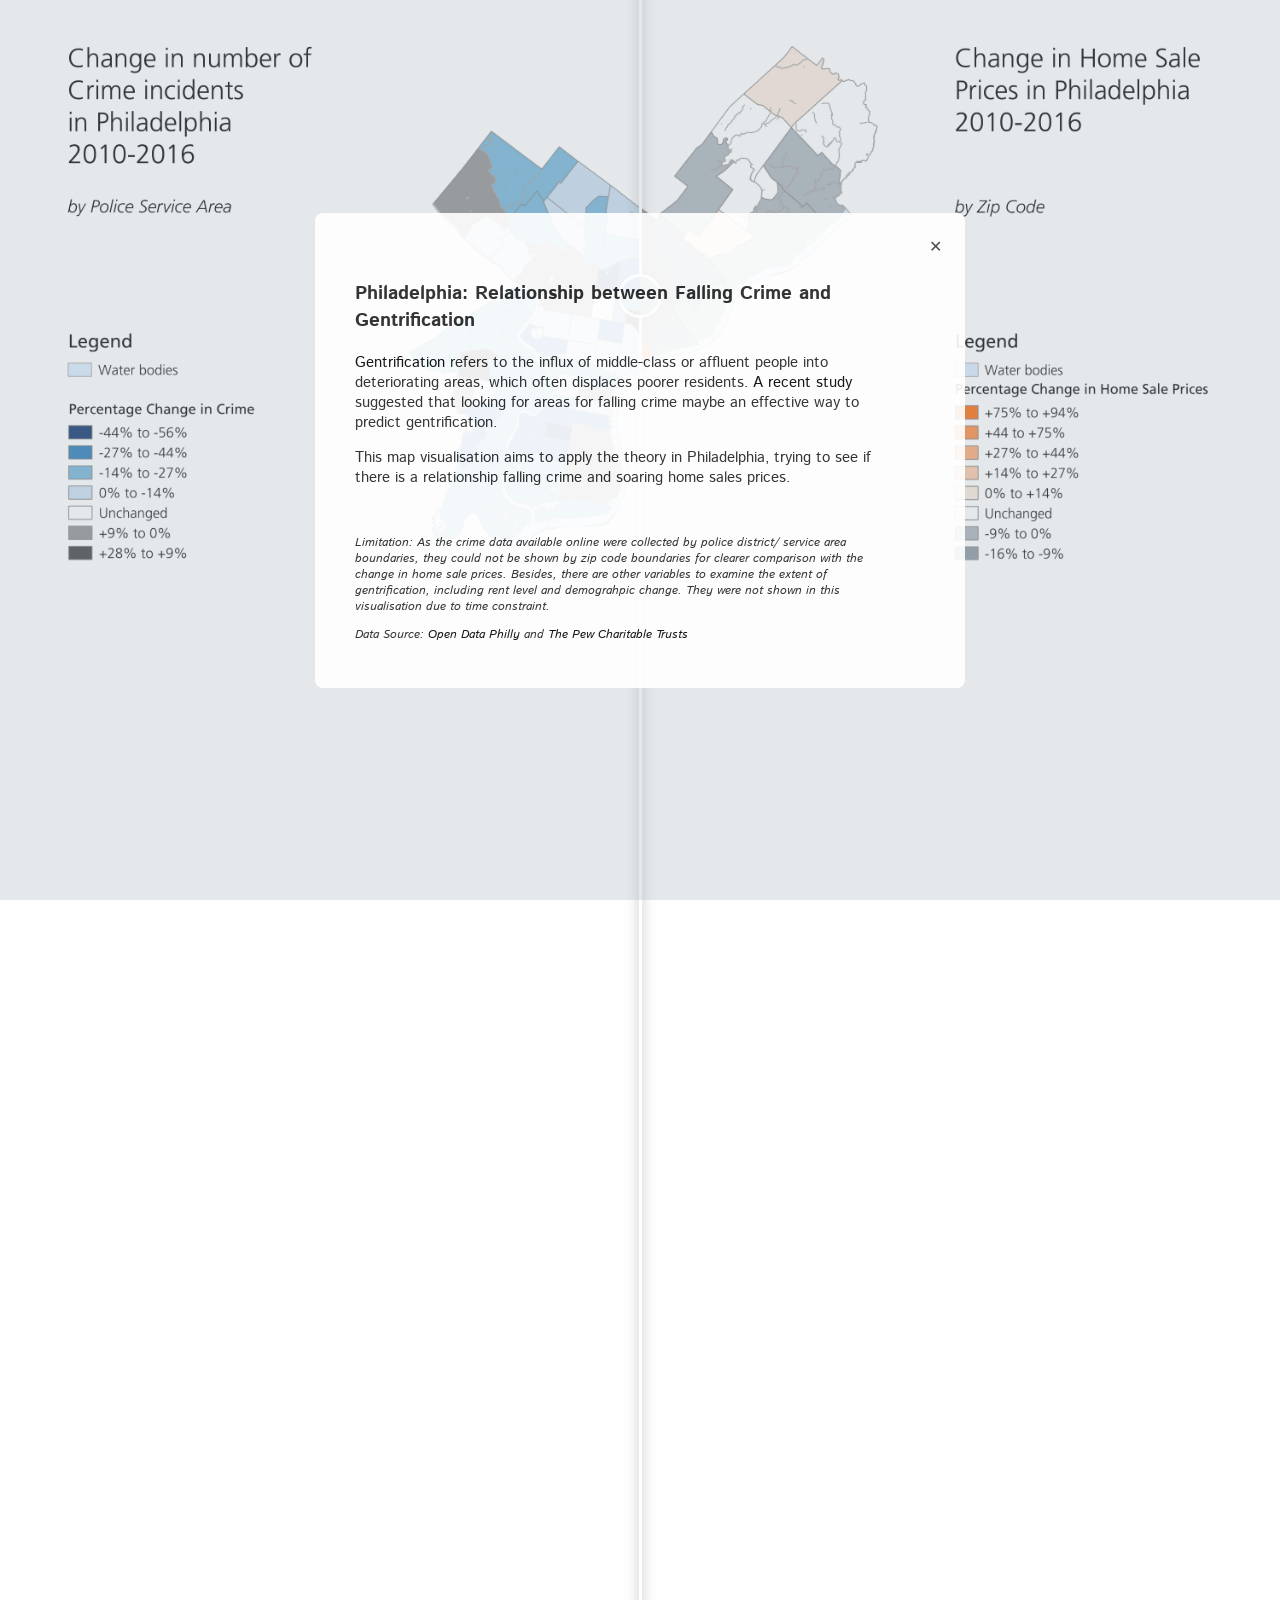
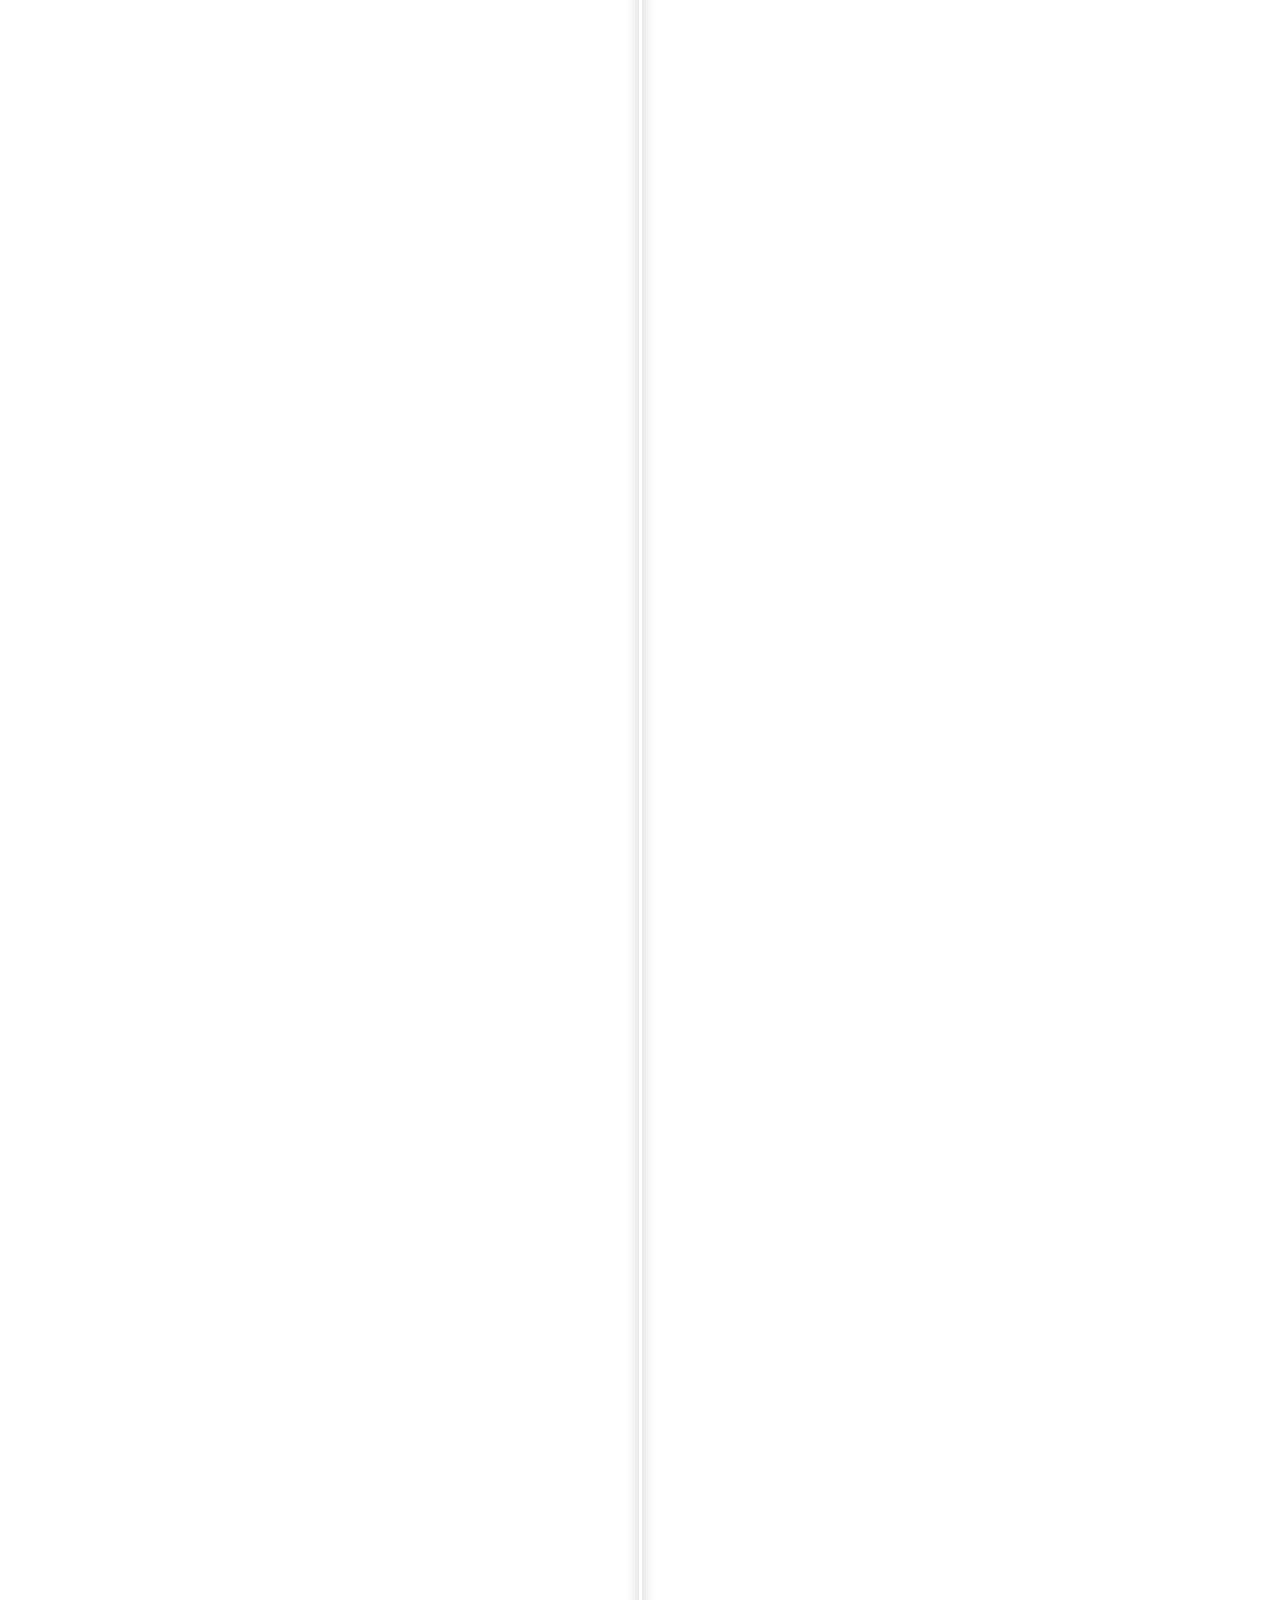
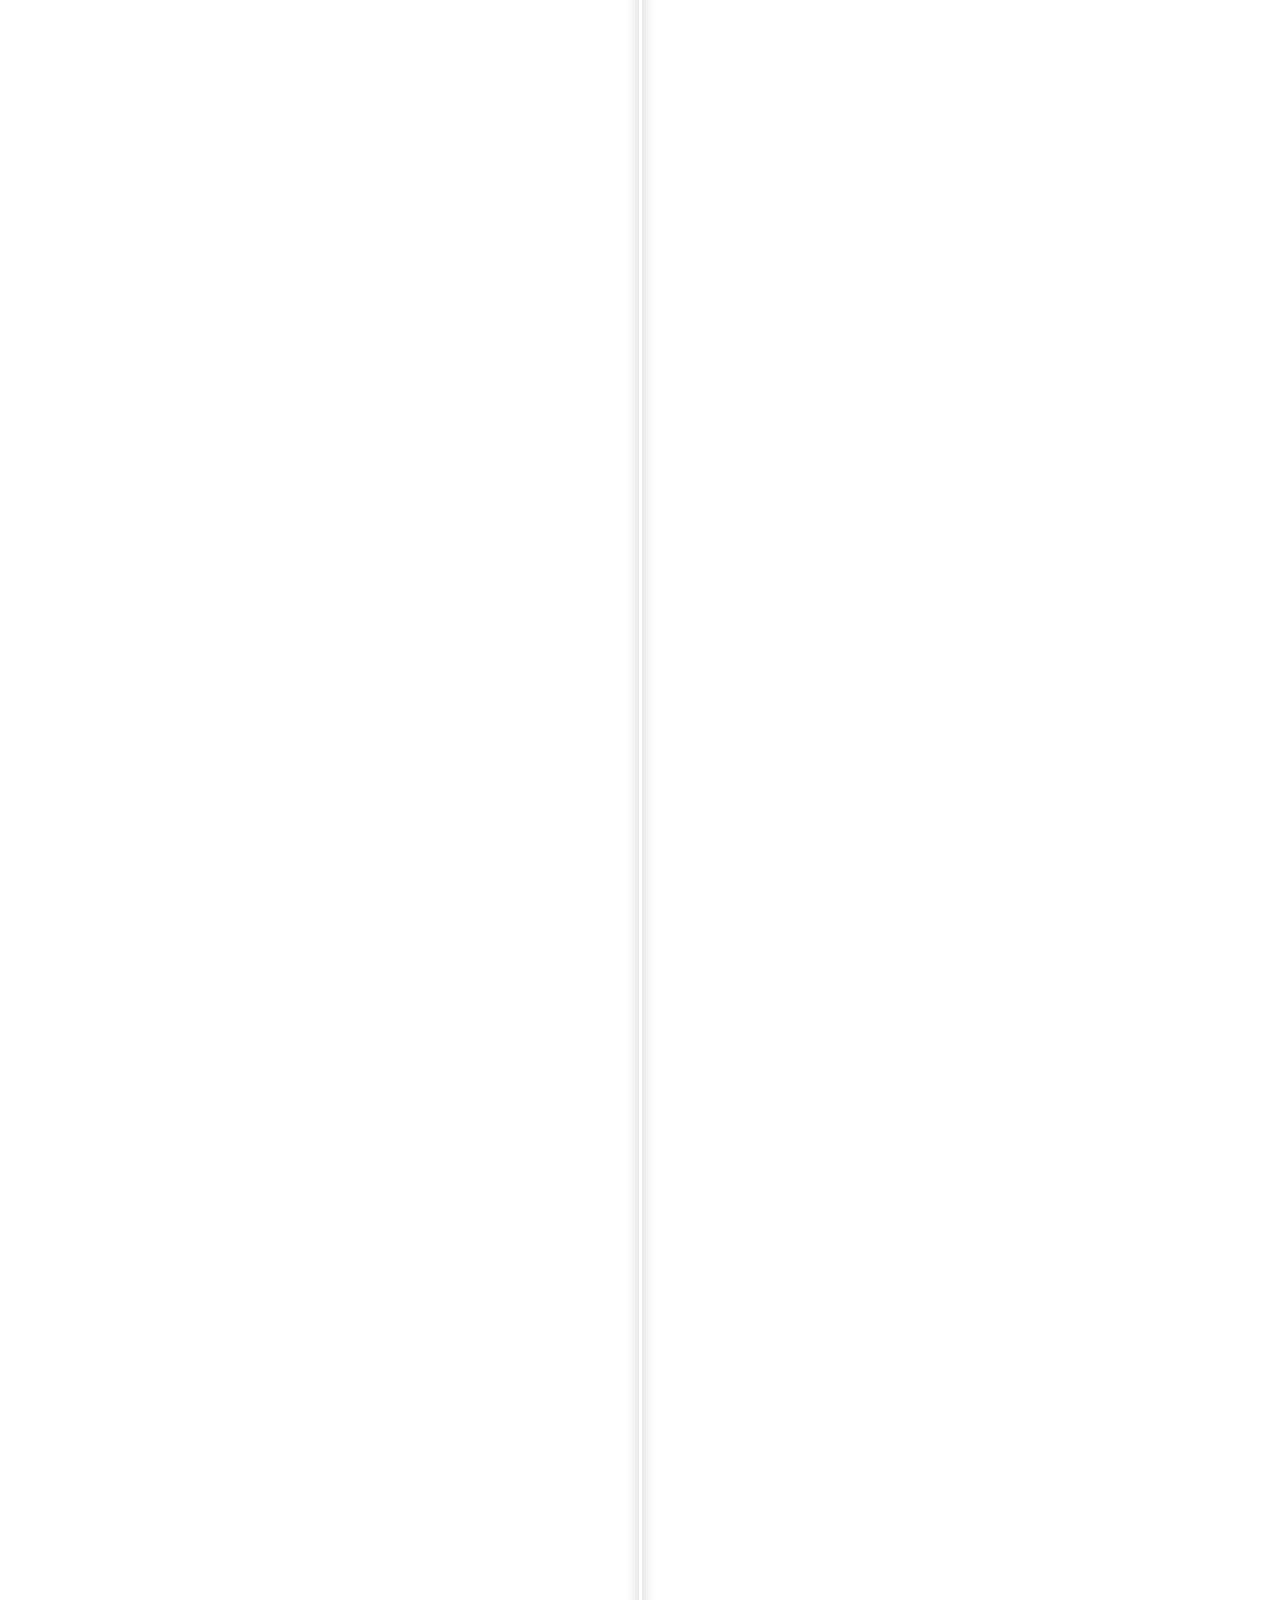
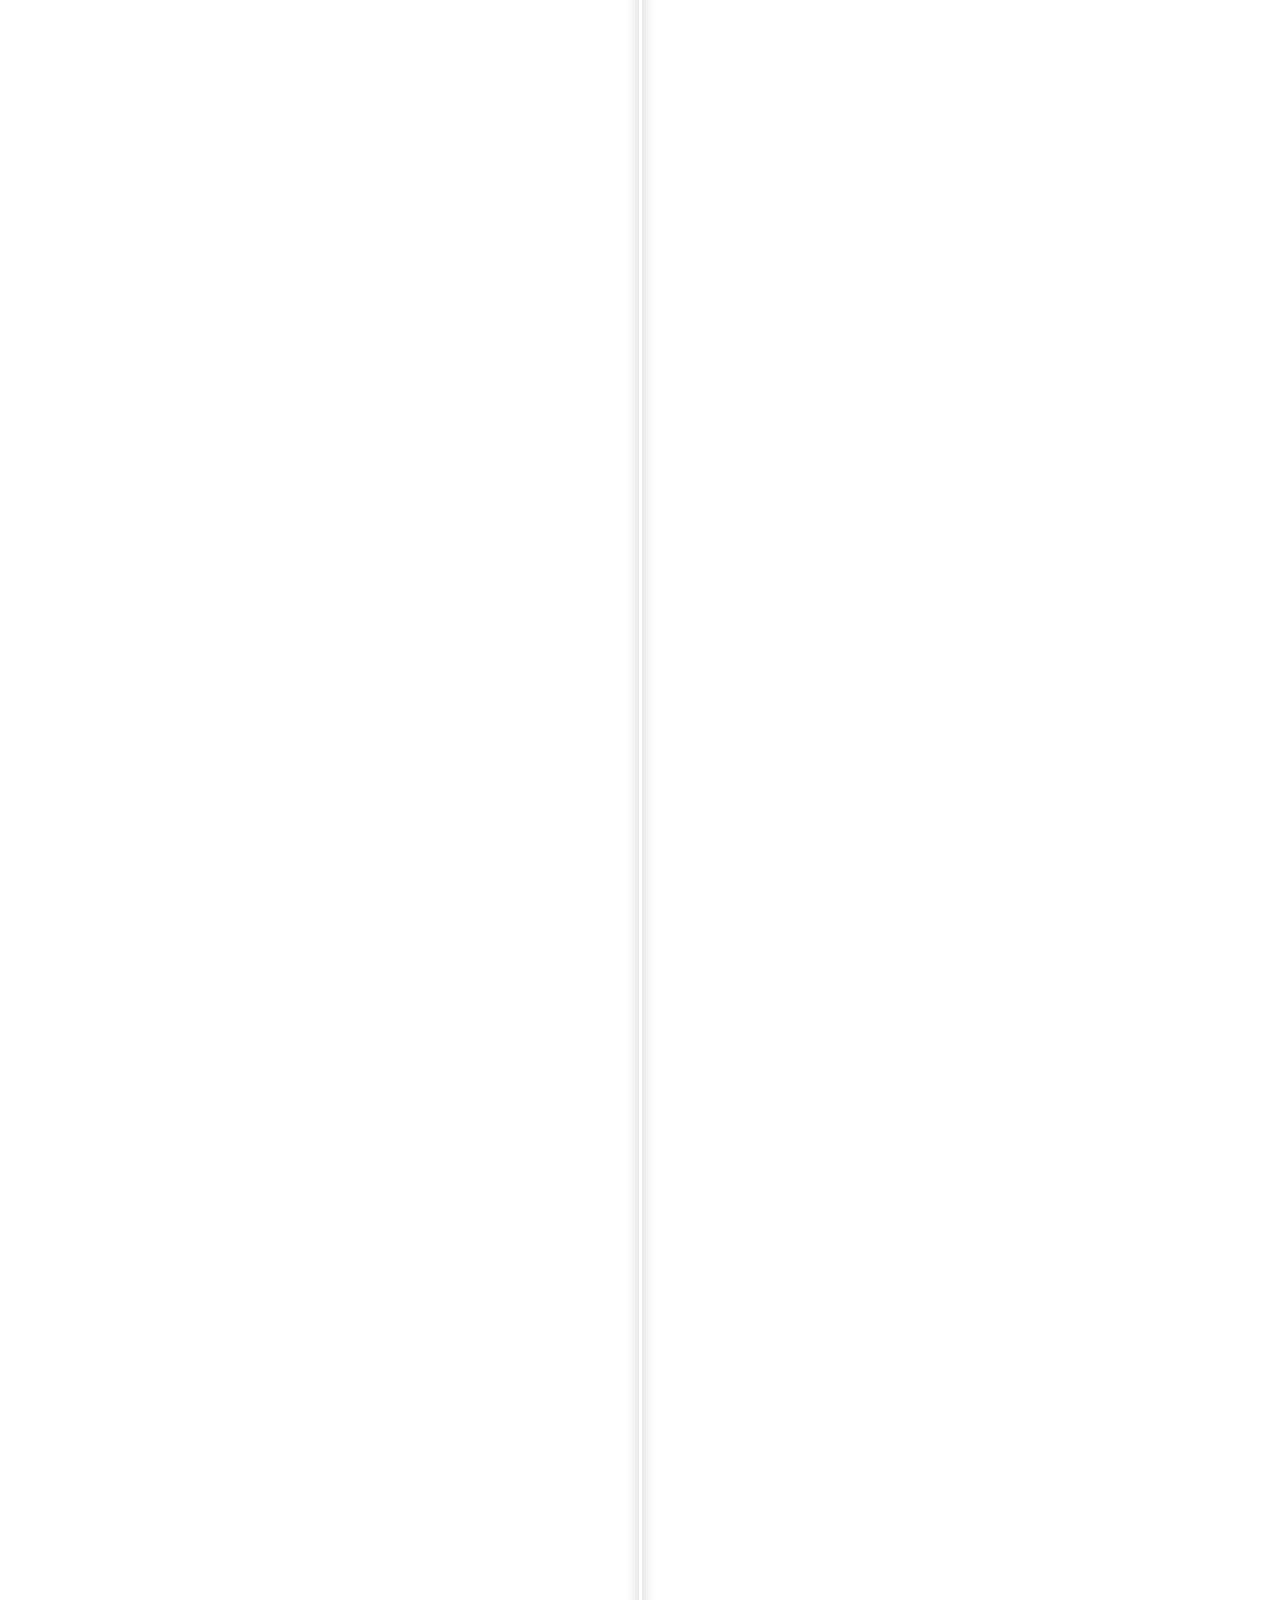
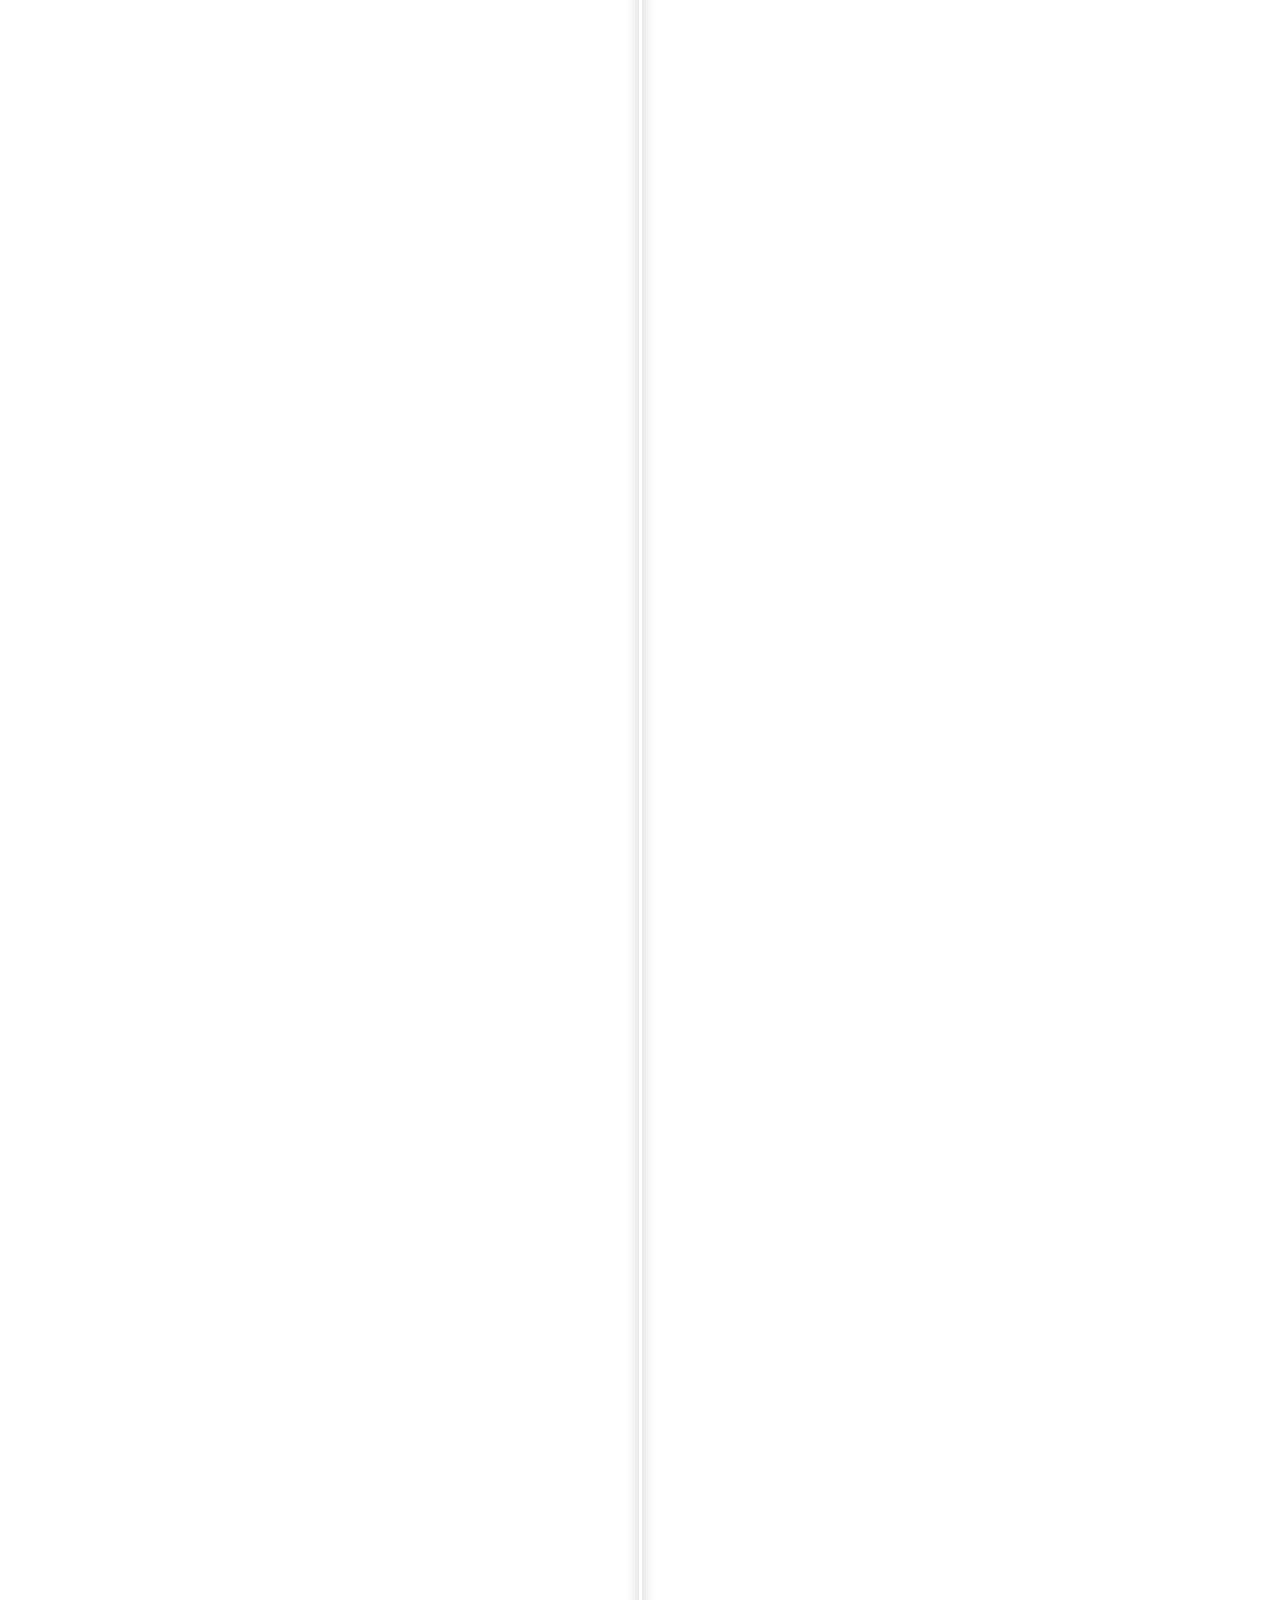
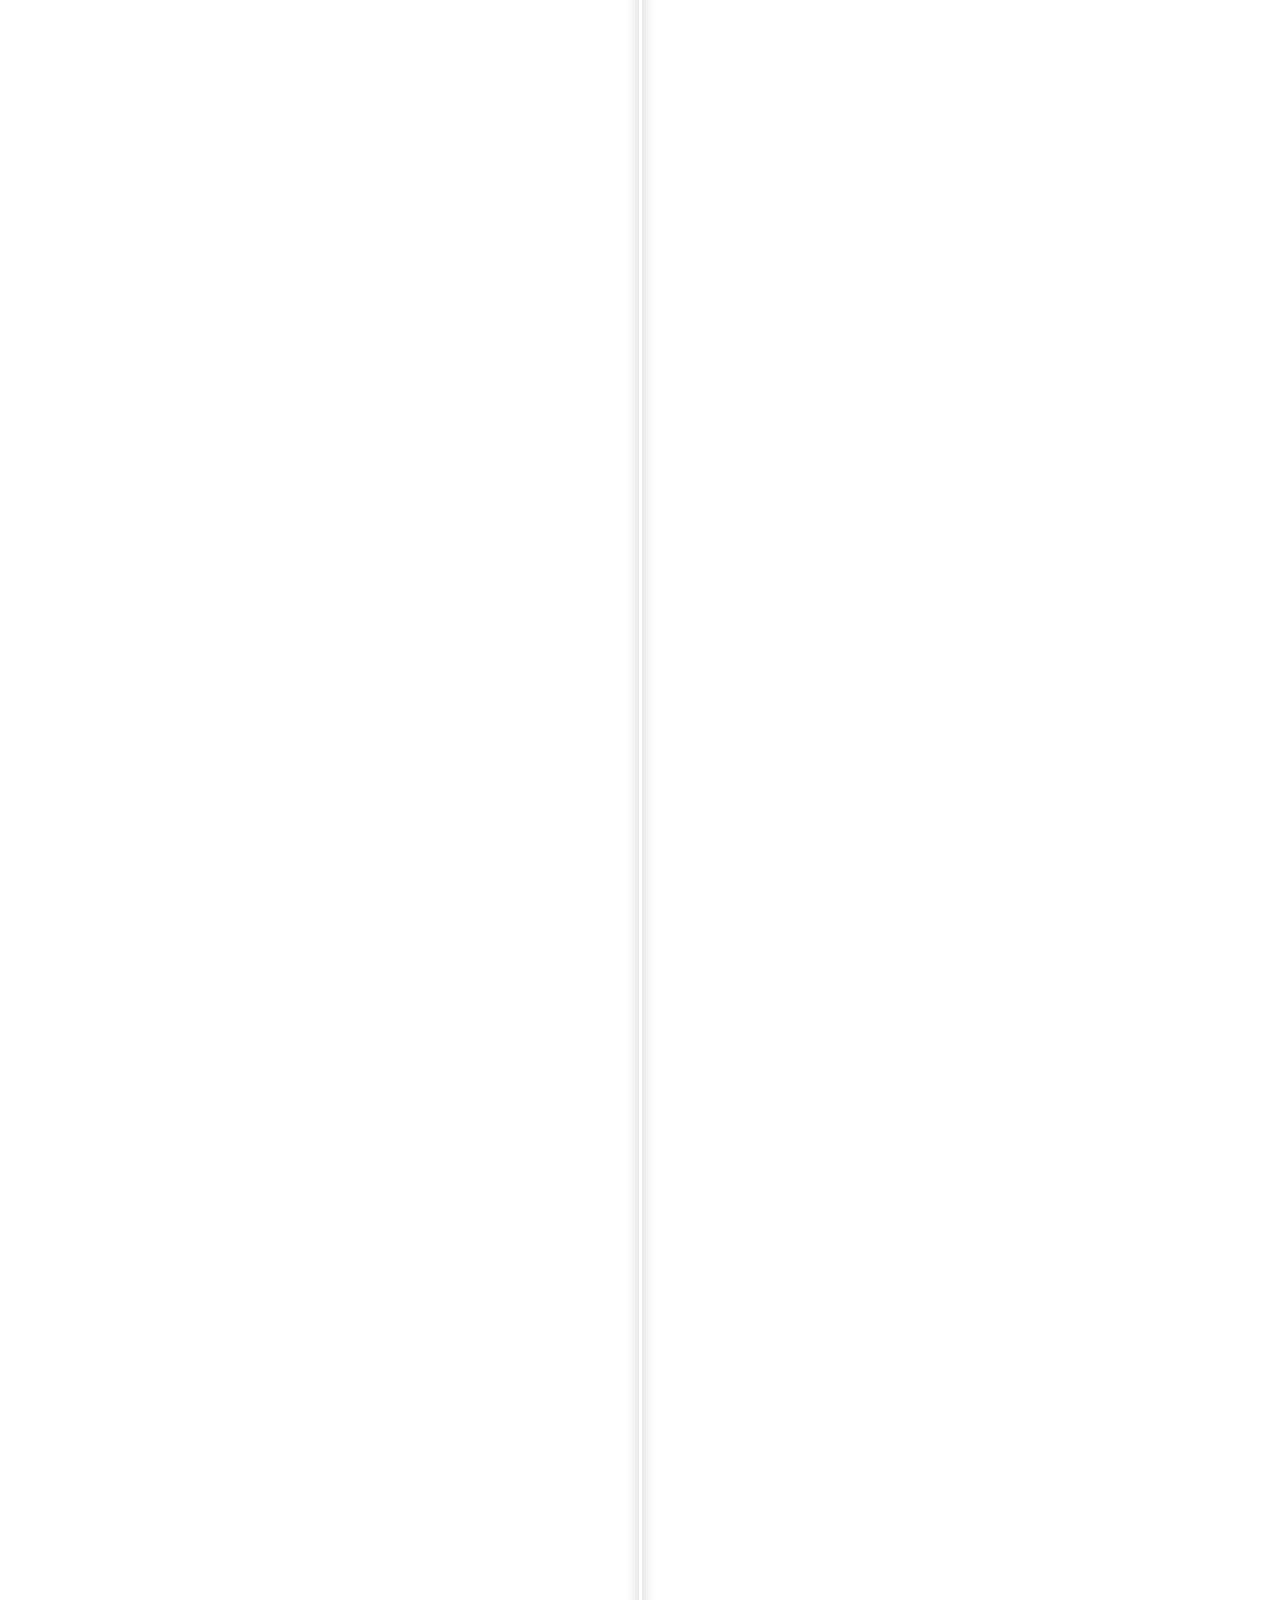
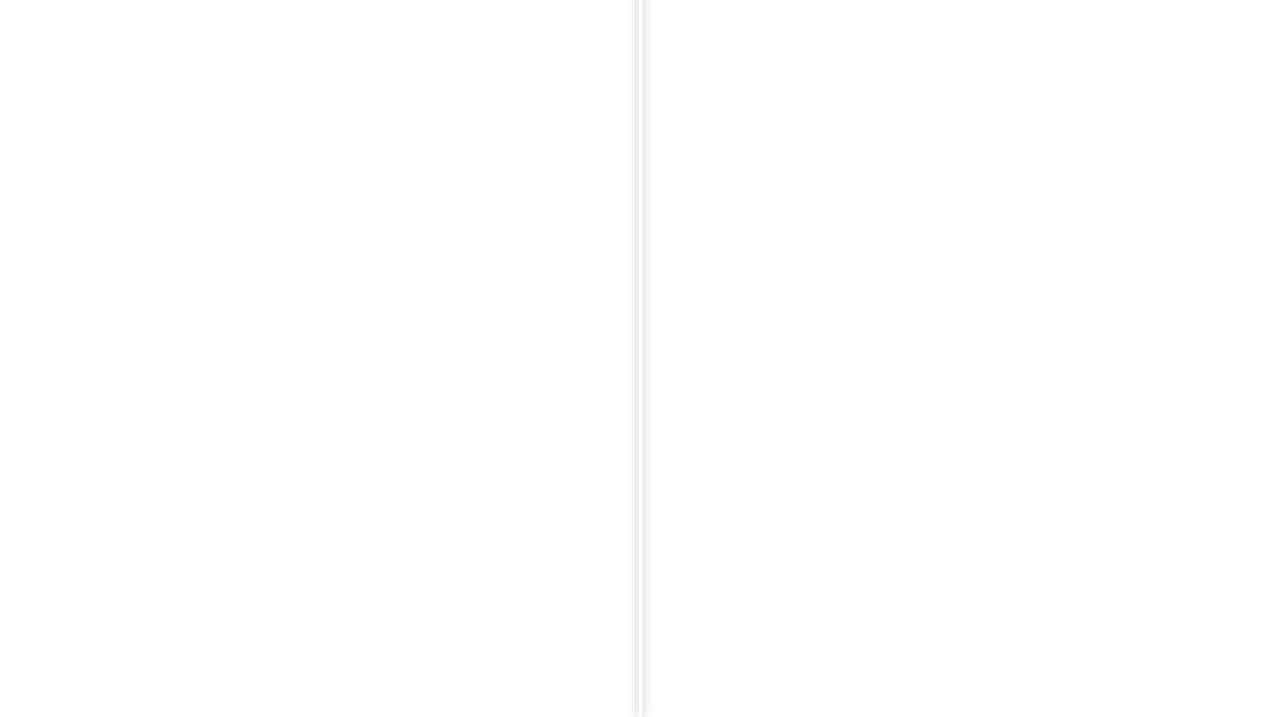
<file: index.html>
<!DOCTYPE html>
<!-- paulirish.com/2008/conditional-stylesheets-vs-css-hacks-answer-neither/ -->
<!--[if lt IE 7 ]> <html class="ie6" lang="en"> <![endif]-->
<!--[if IE 7 ]>    <html class="ie7" lang="en"> <![endif]-->
<!--[if IE 8 ]>    <html class="lt-ie9" lang="en"> <![endif]-->
<!--[if IE 9 ]>    <html class="lt-ie10" lang="en"> <![endif]-->
<!--[if (gte IE 9)|!(IE)]><!--> <html lang="en"> <!--<![endif]-->
<head>
  <meta charset="utf-8" />
  <meta name="viewport" content="width=device-width, initial-scale=1.0" />
  <title>PHL Crime and Gentrification</title>
  <link href="https://fonts.googleapis.com/css?family=Istok+Web:400,400i" rel="stylesheet">
  <link href="twentytwenty-master/css/foundation.css" rel="stylesheet" type="text/css" />
  <link href="twentytwenty-master/css/twentytwenty.css" rel="stylesheet" type="text/css" />
</head>
 
<body>
    <div class="row">
      <div class="large-8 columns">
        <div class="twentytwenty-container">
          <img src="twentytwenty-master/img/test-crime.png" />
		  <img src="twentytwenty-master/img/test-home-price.png" />
        </div>
      </div>
    </div>
    
    <div class="lightbox">
  		<div class="iframeContainer">
    		<div class="toolbarLB">
      		<span class="closeLB" onclick="lightBoxClose()">✕</span>
    	</div>
		<h3>Philadelphia: Relationship between Falling Crime and Gentrification</h3>
    	<div id="textbox">
			<p><a href="https://en.wikipedia.org/wiki/Gentrification">Gentrification</a> refers to the influx of middle-class or affluent people into deteriorating areas, which often displaces poorer residents. <a href="https://www.nytimes.com/2017/01/05/upshot/how-to-predict-gentrification-look-for-falling-crime.html">A recent study</a> suggested that looking for areas for falling crime maybe an effective way to predict gentrification. 
			
			<p>This map visualisation aims to apply the theory in Philadelphia, trying to see if there is a relationship falling crime and soaring home sales prices.</p>
			<br>
			<small><p><b>Limitation:</b> As the crime data available online were collected by police district/ service area boundaries, they could not be shown by zip code boundaries for clearer comparison with the change in home sale prices. Besides, there are other variables to examine the extent of gentrification, including rent level and demograhpic change. They were not shown in this visualisation due to time constraint.</p>
			
			<p><b>Data Source:</b> <a href="https://www.opendataphilly.org/dataset/crime-incidents">Open Data Philly</a> and <a href="http://www.pewtrusts.org/~/media/assets/2017/04/pri_philadelphia_2017_state_of_the_city.pdf">The Pew Charitable Trusts</a></p></small>
			
    	</div>
    	<div>
    		<iframe width="650" height="350" style="border:none;overflow:hidden" scrolling="no" frameborder="0" allowTransparency="true">
    		</iframe>
  		</div>
	</div>
    
    <script src="https://ajax.googleapis.com/ajax/libs/jquery/1.10.1/jquery.min.js"></script>
    <script src="twentytwenty-master/js/jquery.event.move.js"></script>
    <script src="twentytwenty-master/js/jquery.twentytwenty.js"></script>
    <script>
    lightBoxClose = function() {
  	document.querySelector(".lightbox").classList.add("closed");
	}
		
	$(window).load(function(){
      $(".twentytwenty-container[data-orientation!='vertical']").twentytwenty({default_offset_pct: 0.5});
      $(".twentytwenty-container[data-orientation='vertical']").twentytwenty({default_offset_pct: 0.5, orientation: 'vertical'});
    });
    </script>
</body>
</html>
</file>
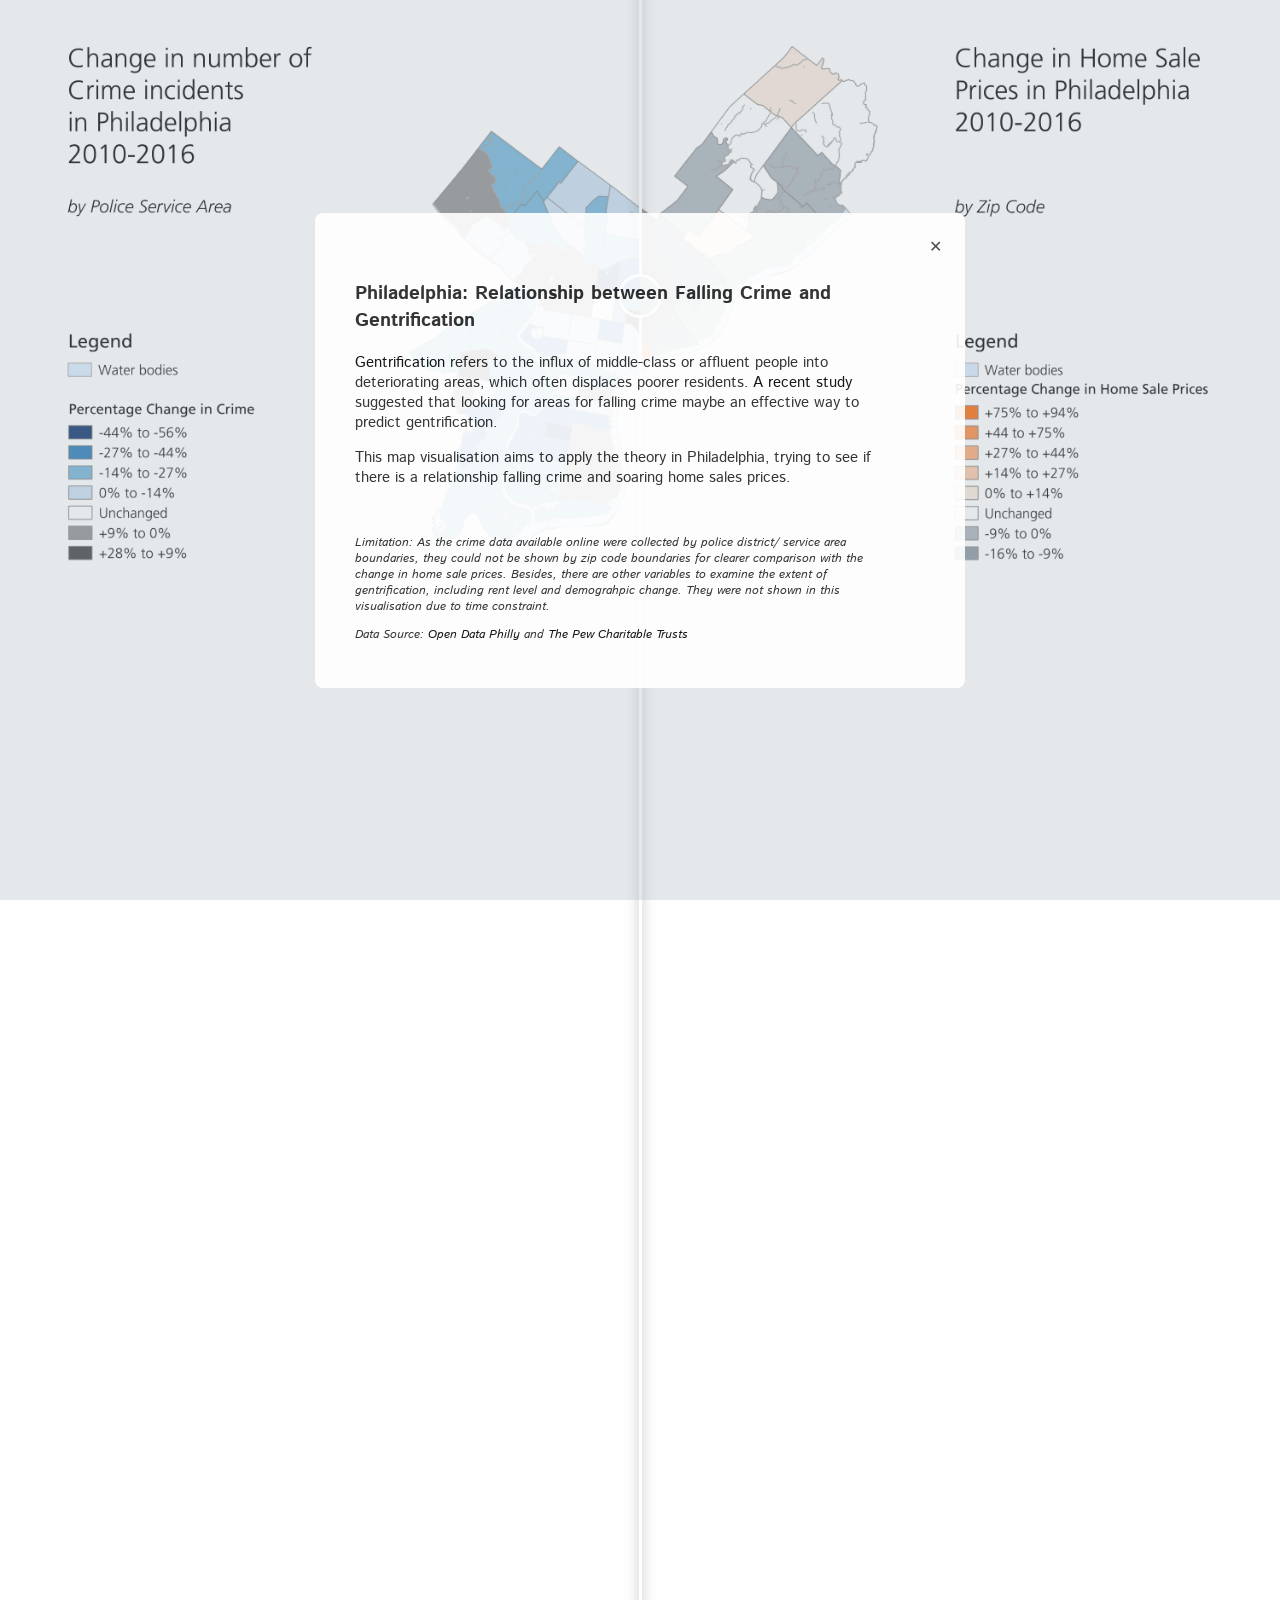
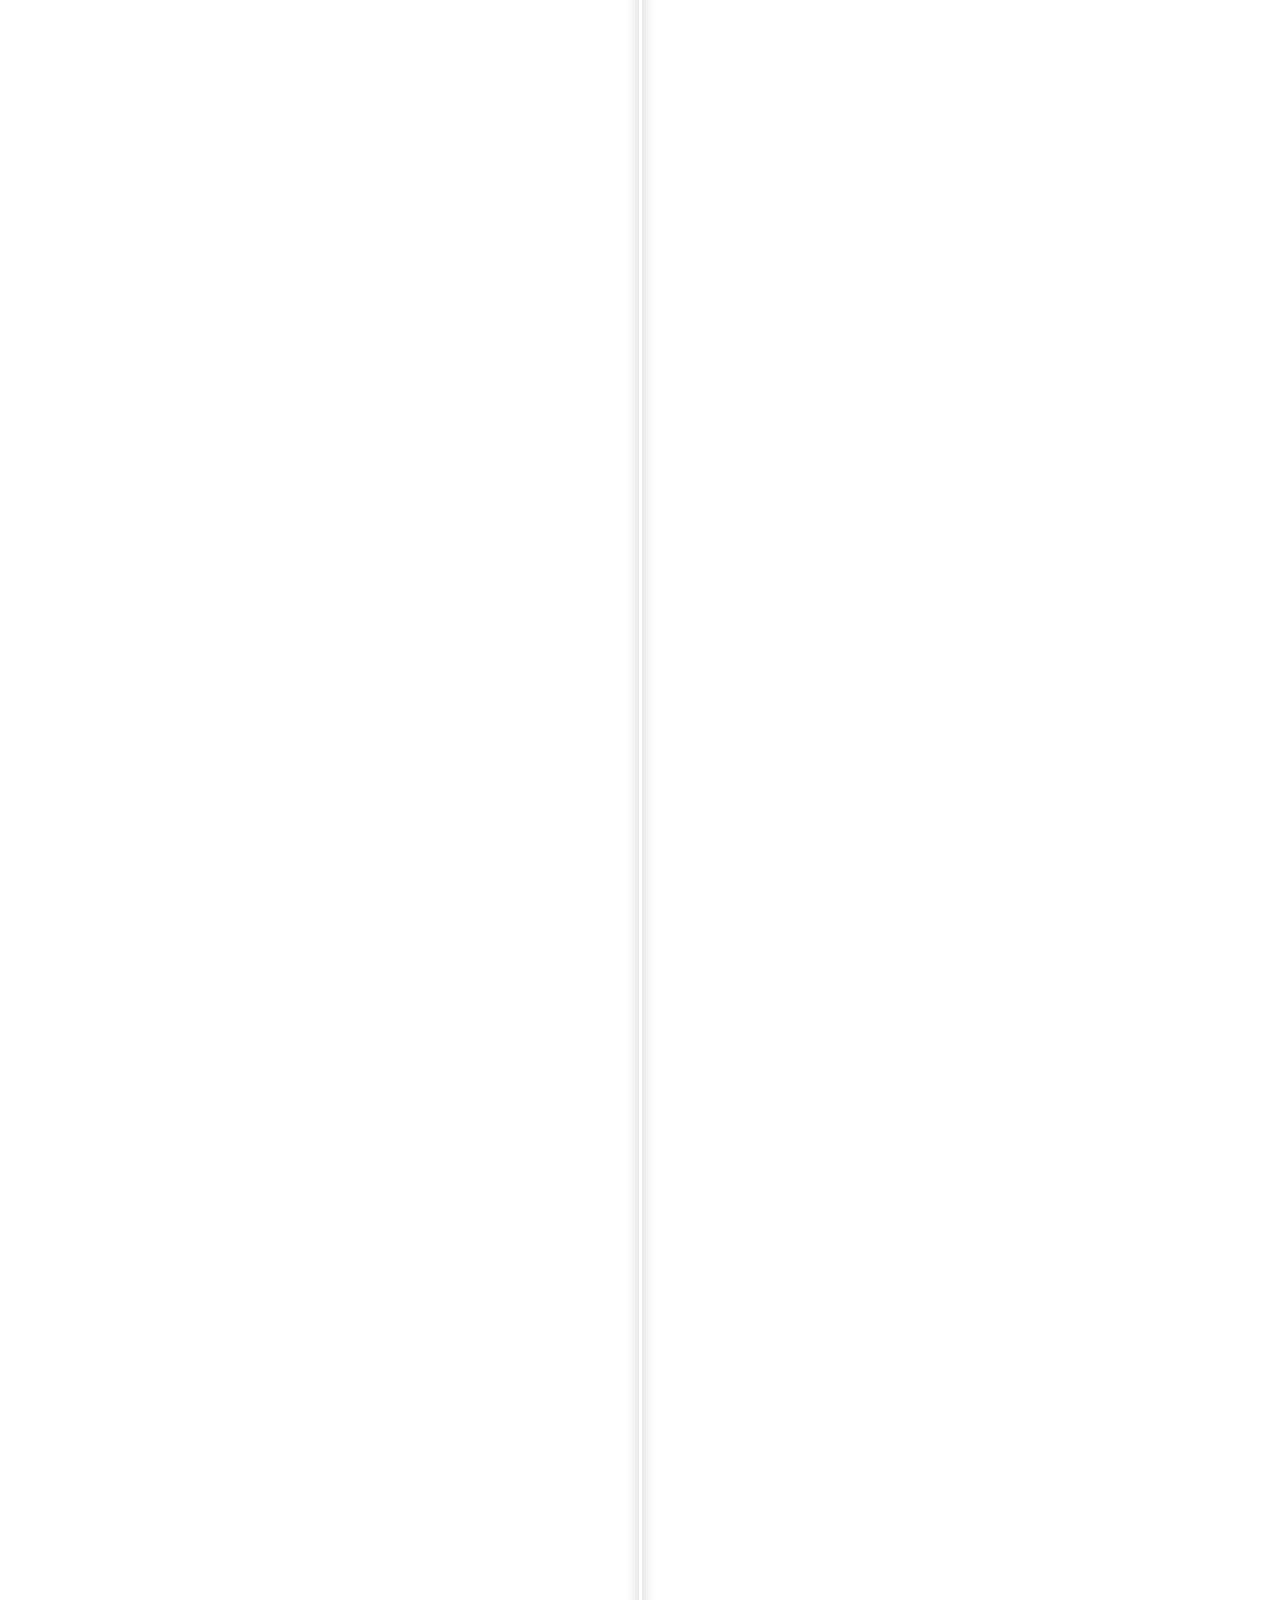
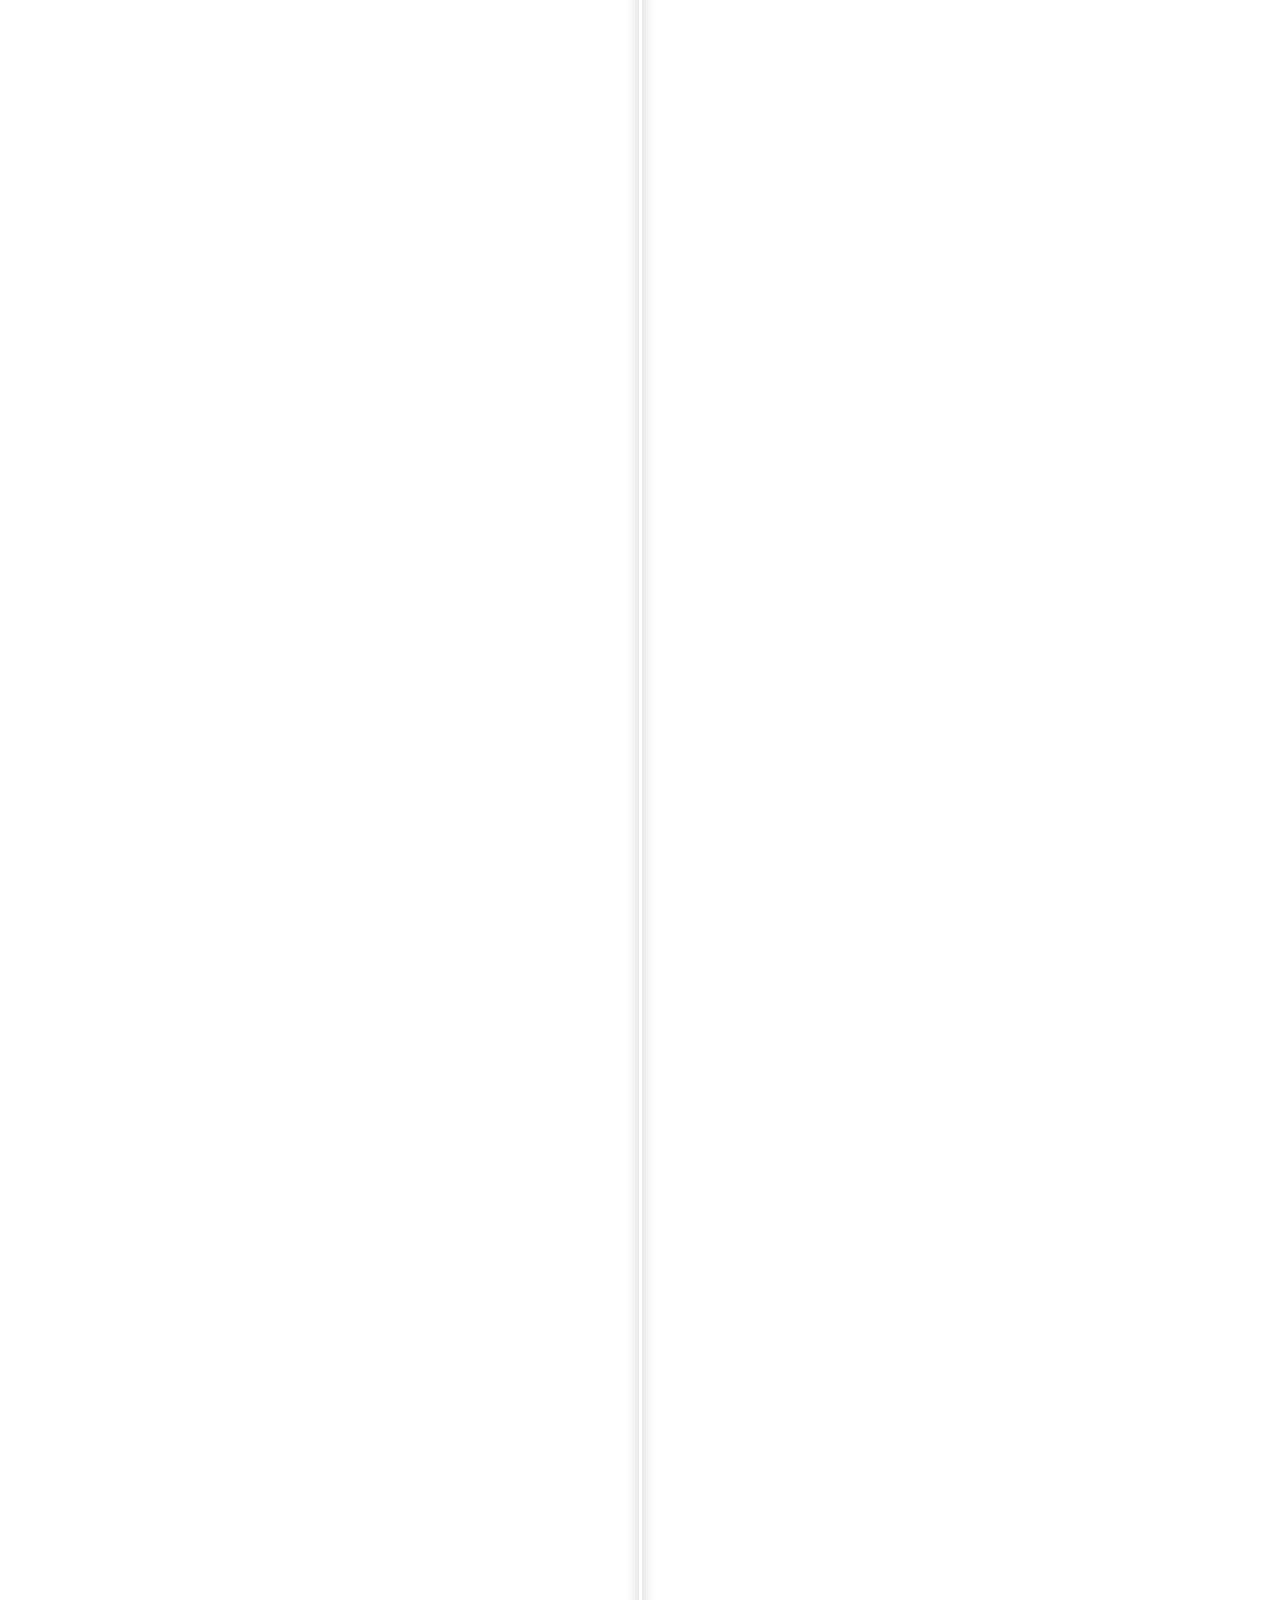
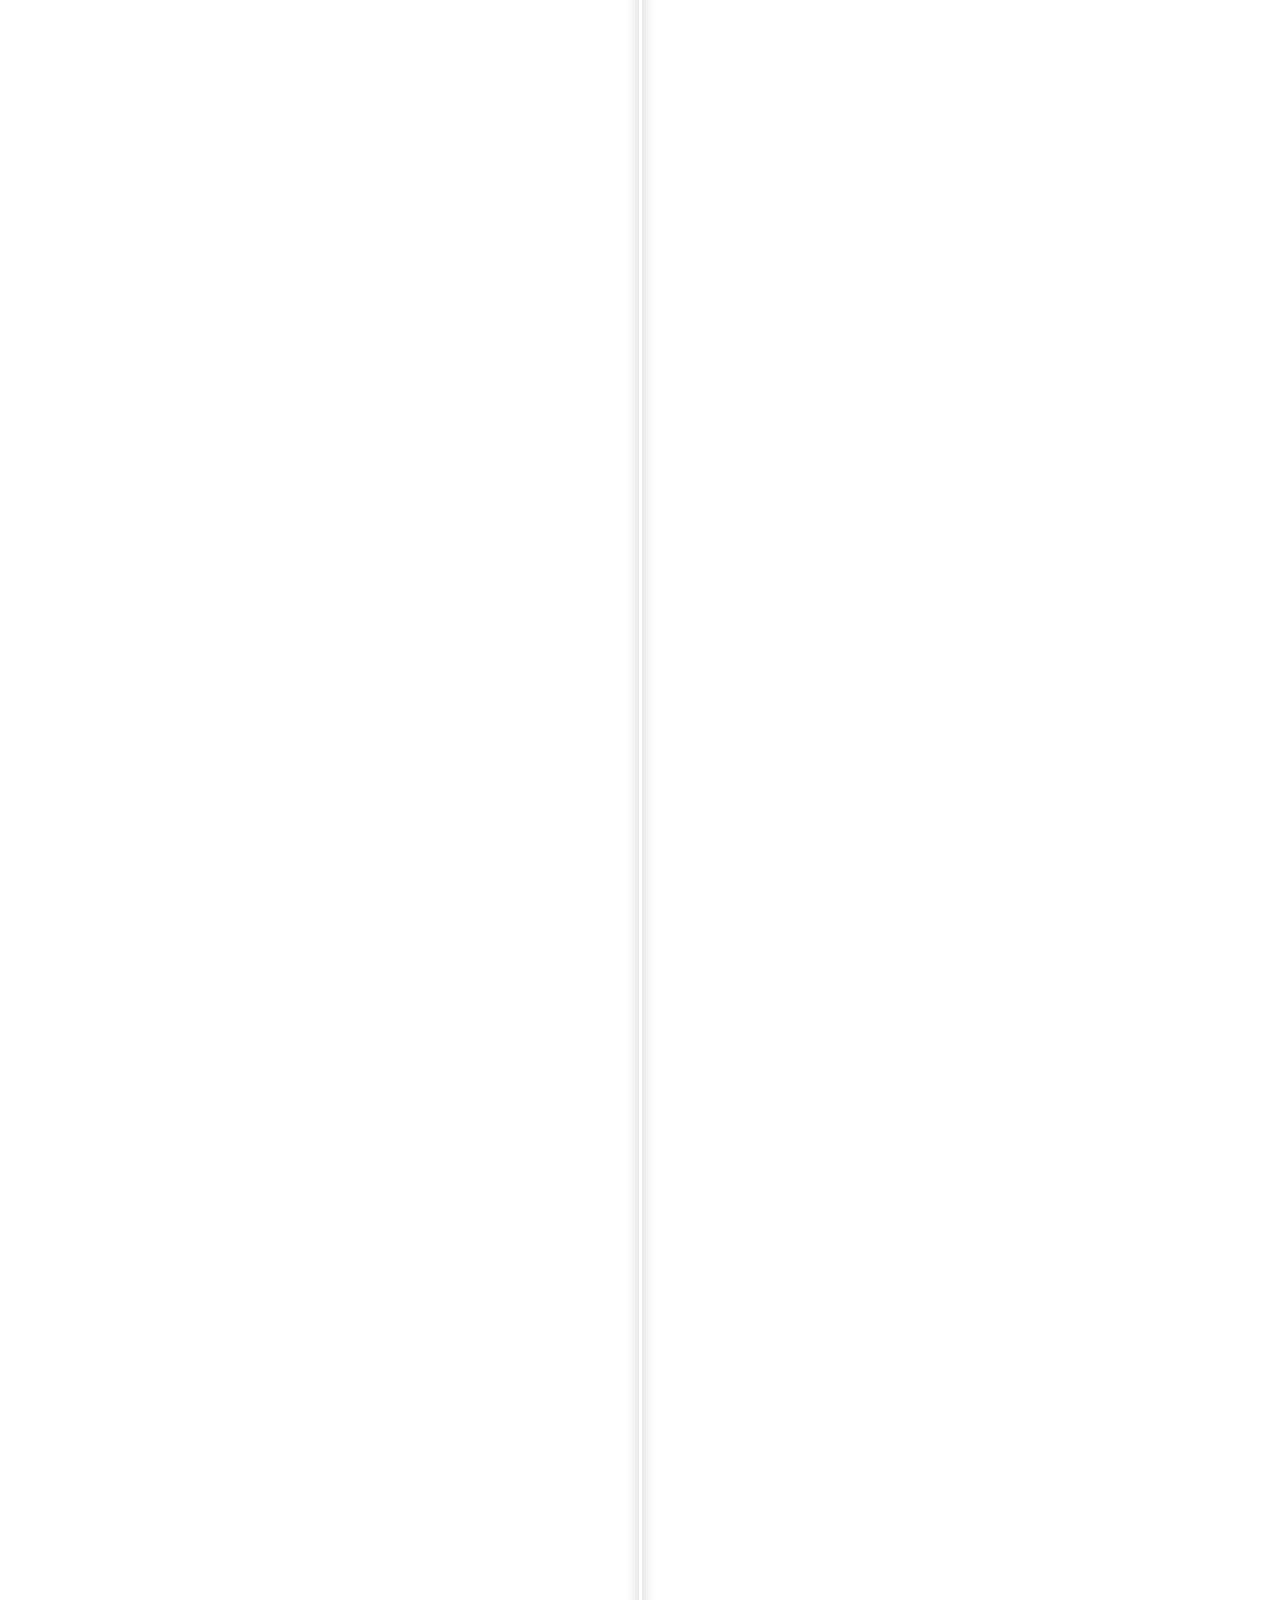
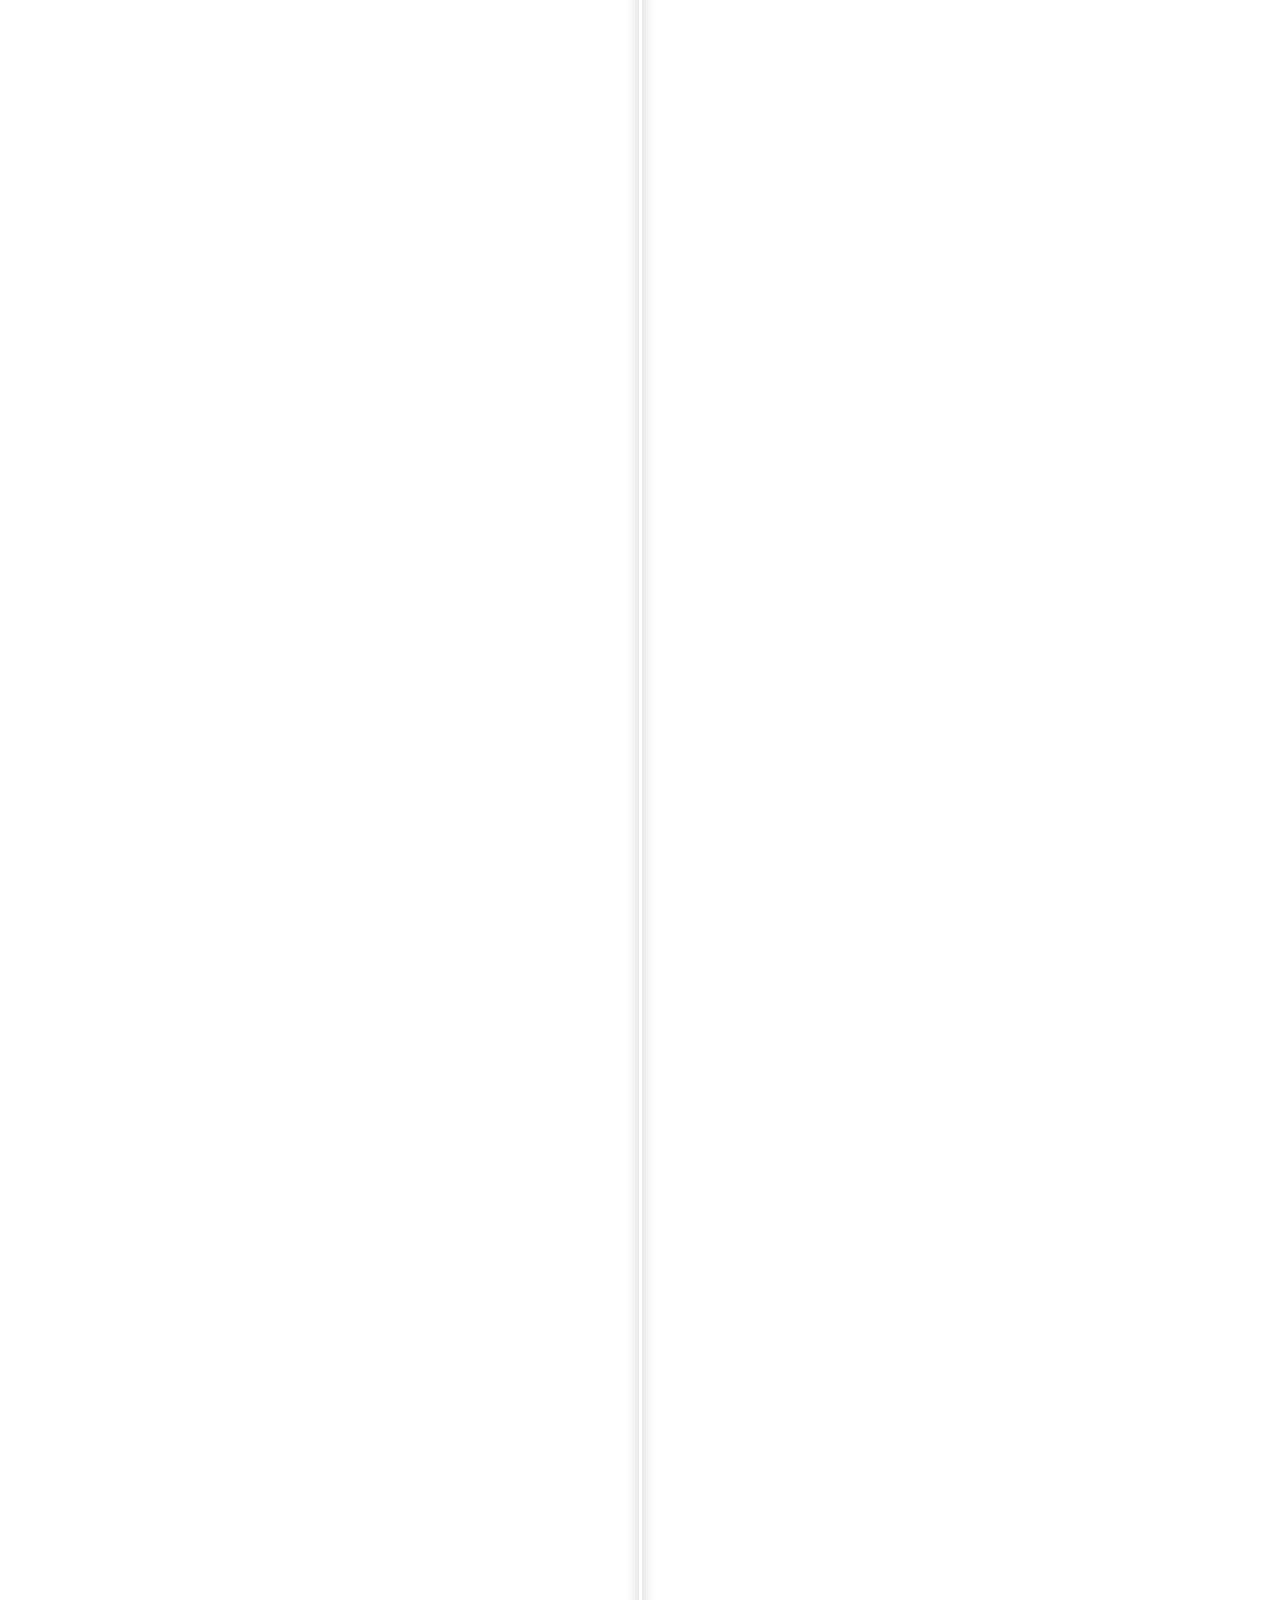
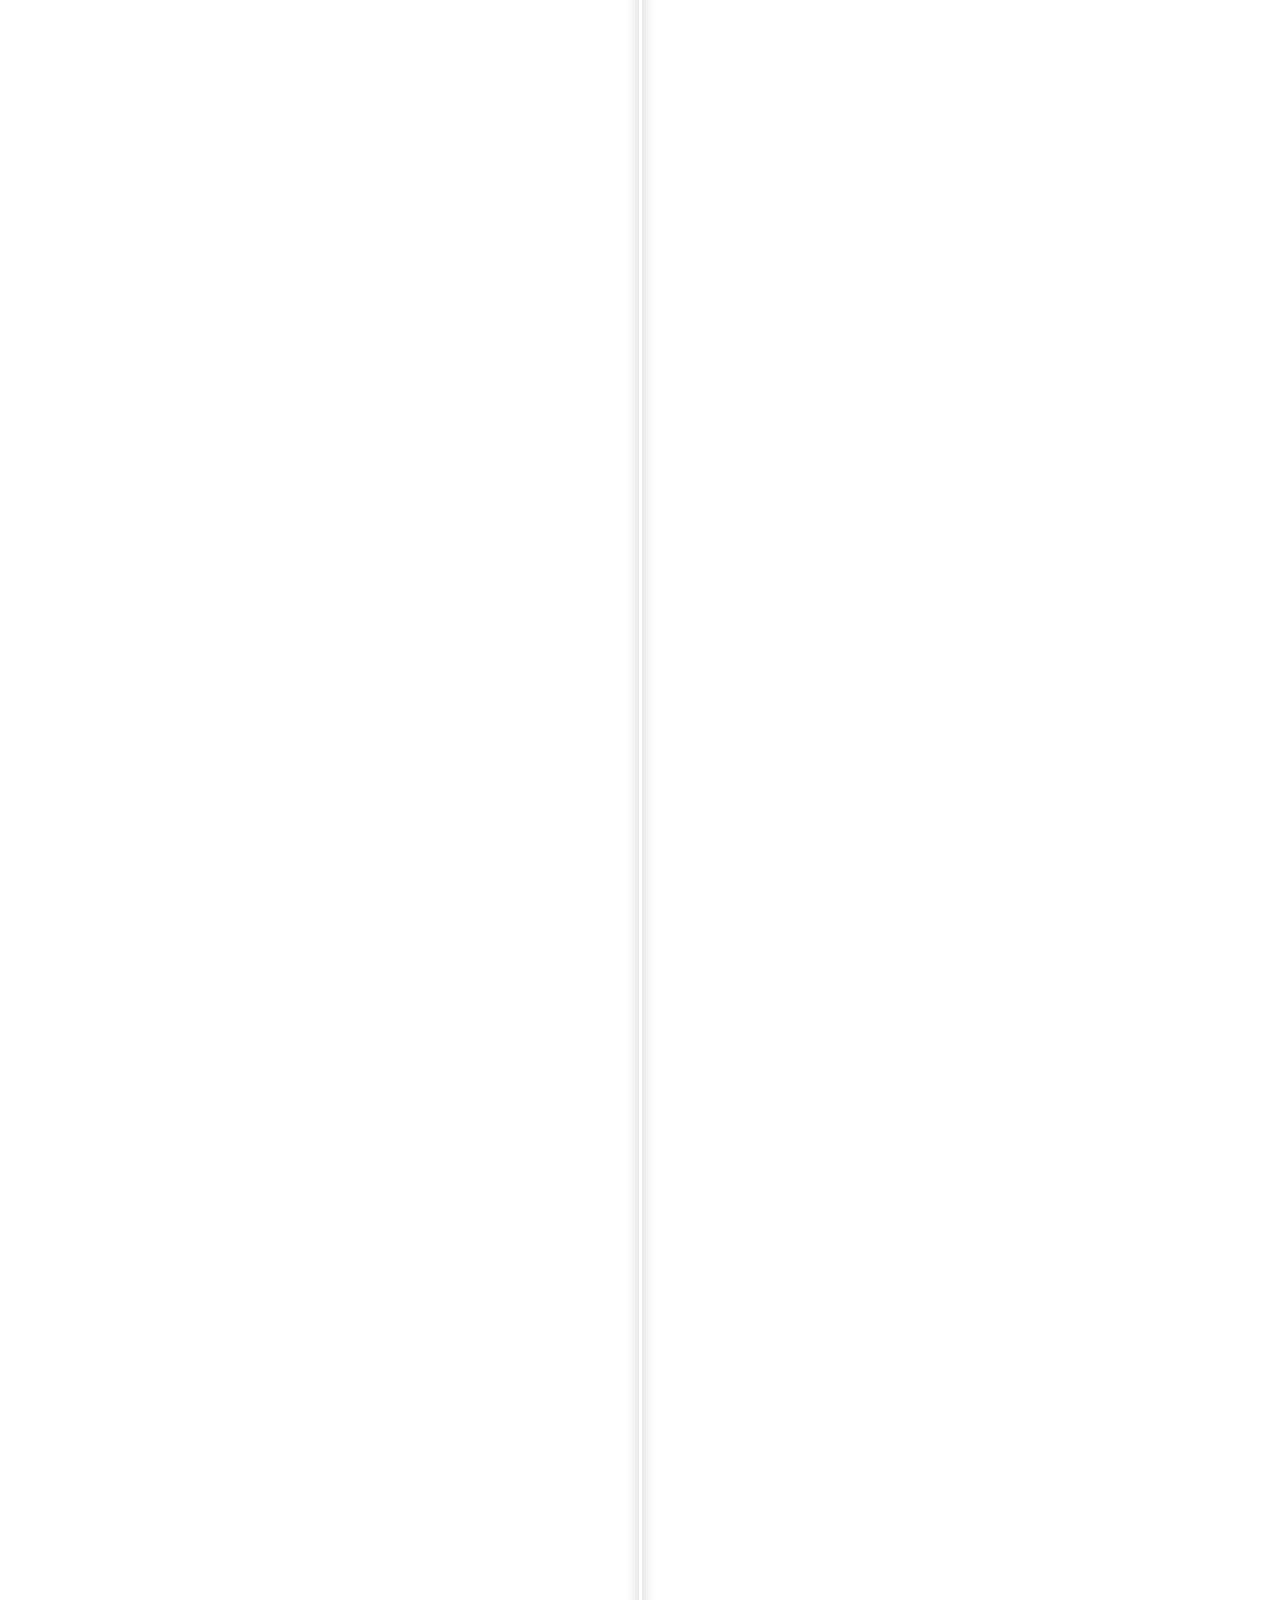
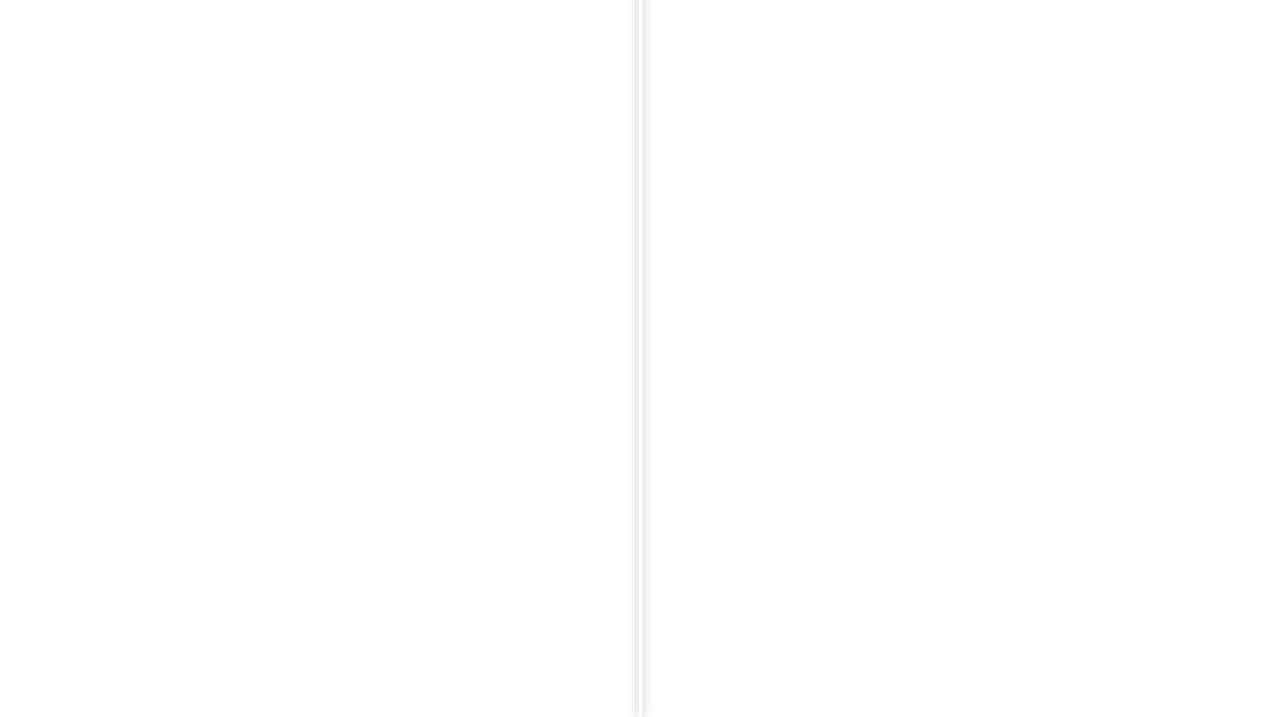
<file: twentytwenty-master/index.html>
<!DOCTYPE html>
<!-- paulirish.com/2008/conditional-stylesheets-vs-css-hacks-answer-neither/ -->
<!--[if lt IE 7 ]> <html class="ie6" lang="en"> <![endif]-->
<!--[if IE 7 ]>    <html class="ie7" lang="en"> <![endif]-->
<!--[if IE 8 ]>    <html class="lt-ie9" lang="en"> <![endif]-->
<!--[if IE 9 ]>    <html class="lt-ie10" lang="en"> <![endif]-->
<!--[if (gte IE 9)|!(IE)]><!--> <html lang="en"> <!--<![endif]-->
<head>
  <meta charset="utf-8" />
  <meta name="viewport" content="width=device-width, initial-scale=1.0" />
  <title>PHL Crime and Gentrification</title>
  <link href="https://fonts.googleapis.com/css?family=Istok+Web:400,400i" rel="stylesheet">
  <link href="css/foundation.css" rel="stylesheet" type="text/css" />
  <link href="css/twentytwenty.css" rel="stylesheet" type="text/css" />
</head>
 
<body>
    <div class="row">
      <div class="large-8 columns">
        <div class="twentytwenty-container">
          <img src="img/test-crime.png" />
		  <img src="img/test-home-price.png" />
        </div>
      </div>
    </div>
    
    <div class="lightbox">
  		<div class="iframeContainer">
    		<div class="toolbarLB">
      		<span class="closeLB" onclick="lightBoxClose()">✕</span>
    	</div>
		<h3>Philadelphia: Relationship between Falling Crime and Gentrification</h3>
    	<div id="textbox">
			<p><a href="https://en.wikipedia.org/wiki/Gentrification">Gentrification</a> refers to the influx of middle-class or affluent people into deteriorating areas, which often displaces poorer residents. <a href="https://www.nytimes.com/2017/01/05/upshot/how-to-predict-gentrification-look-for-falling-crime.html">A recent study</a> suggested that looking for areas for falling crime maybe an effective way to predict gentrification. 
			
			<p>This map visualisation aims to apply the theory in Philadelphia, trying to see if there is a relationship falling crime and soaring home sales prices.</p>
			<br>
			<small><p><b>Limitation:</b> As the crime data available online were collected by police district/ service area boundaries, they could not be shown by zip code boundaries for clearer comparison with the change in home sale prices. Besides, there are other variables to examine the extent of gentrification, including rent level and demograhpic change. They were not shown in this visualisation due to time constraint.</p>
			
			<p><b>Data Source:</b> <a href="https://www.opendataphilly.org/dataset/crime-incidents">Open Data Philly</a> and <a href="http://www.pewtrusts.org/~/media/assets/2017/04/pri_philadelphia_2017_state_of_the_city.pdf">The Pew Charitable Trusts</a></p></small>
			
    	</div>
    	<div>
    		<iframe width="650" height="350" style="border:none;overflow:hidden" scrolling="no" frameborder="0" allowTransparency="true">
    		</iframe>
  		</div>
	</div>
    
    <script src="http://ajax.googleapis.com/ajax/libs/jquery/1.10.1/jquery.min.js"></script>
    <script src="js/jquery.event.move.js"></script>
    <script src="js/jquery.twentytwenty.js"></script>
    <script>
    lightBoxClose = function() {
  	document.querySelector(".lightbox").classList.add("closed");
	}
		
	$(window).load(function(){
      $(".twentytwenty-container[data-orientation!='vertical']").twentytwenty({default_offset_pct: 0.5});
      $(".twentytwenty-container[data-orientation='vertical']").twentytwenty({default_offset_pct: 0.5, orientation: 'vertical'});
    });
    </script>
</body>
</html>
</file>
<file: twentytwenty-master/css/twentytwenty.css>
.twentytwenty-horizontal .twentytwenty-handle:before, .twentytwenty-horizontal .twentytwenty-handle:after, .twentytwenty-vertical .twentytwenty-handle:before, .twentytwenty-vertical .twentytwenty-handle:after {
  content: " ";
  display: block;
  background: white;
  position: absolute;
  z-index: 30;
  -webkit-box-shadow: 0px 0px 12px rgba(51, 51, 51, 0.5);
  -moz-box-shadow: 0px 0px 12px rgba(51, 51, 51, 0.5);
  box-shadow: 0px 0px 12px rgba(51, 51, 51, 0.5); }

.twentytwenty-horizontal .twentytwenty-handle:before, .twentytwenty-horizontal .twentytwenty-handle:after {
  width: 3px;
  height: 9999px;
  left: 50%;
  margin-left: -1.5px; }

.twentytwenty-vertical .twentytwenty-handle:before, .twentytwenty-vertical .twentytwenty-handle:after {
  width: 9999px;
  height: 3px;
  top: 50%;
  margin-top: -1.5px; }

.twentytwenty-before-label, .twentytwenty-after-label, .twentytwenty-overlay {
  position: absolute;
  top: 0;
  width: 100%;
  min-height: 1300px; }

.twentytwenty-before-label, .twentytwenty-after-label, .twentytwenty-overlay {
  -webkit-transition-duration: 0.5s;
  -moz-transition-duration: 0.5s;
  transition-duration: 0.5s; }

.twentytwenty-before-label, .twentytwenty-after-label {
  -webkit-transition-property: opacity;
  -moz-transition-property: opacity;
  transition-property: opacity; }

.twentytwenty-before-label:before, .twentytwenty-after-label:before {
  color: white;
  font-size: 13px;
  letter-spacing: 0.1em; }

.twentytwenty-before-label:before, .twentytwenty-after-label:before {
  position: absolute;
  background: rgba(255, 255, 255, 0.2);
  line-height: 38px;
  padding: 0 20px;
  -webkit-border-radius: 2px;
  -moz-border-radius: 2px;
  border-radius: 2px; }

.twentytwenty-horizontal .twentytwenty-before-label:before, .twentytwenty-horizontal .twentytwenty-after-label:before {
  top: 50%;
  margin-top: -19px; }

.twentytwenty-vertical .twentytwenty-before-label:before, .twentytwenty-vertical .twentytwenty-after-label:before {
  left: 50%;
  margin-left: -45px;
  text-align: center;
  width: 90px; }

.twentytwenty-left-arrow, .twentytwenty-right-arrow, .twentytwenty-up-arrow, .twentytwenty-down-arrow {
  width: 0;
  height: 0;
  border: 6px inset transparent;
  position: absolute; }

.twentytwenty-left-arrow, .twentytwenty-right-arrow {
  top: 50%;
  margin-top: -6px; }

.twentytwenty-up-arrow, .twentytwenty-down-arrow {
  left: 50%;
  margin-left: -6px; }

.twentytwenty-container {
  -webkit-box-sizing: content-box;
  -moz-box-sizing: content-box;
  box-sizing: content-box;
  z-index: 0;
  overflow:visible;
  position:relative;
  -webkit-user-select: none;
  -moz-user-select: none; }
  .twentytwenty-container img {
    max-width: 100%;
    position: absolute;
    top: 0;
    display: block; }
  .twentytwenty-container.active .twentytwenty-overlay, .twentytwenty-container.active :hover.twentytwenty-overlay {
    background: rgba(0, 0, 0, 0); }
    .twentytwenty-container.active .twentytwenty-overlay .twentytwenty-before-label,
    .twentytwenty-container.active .twentytwenty-overlay .twentytwenty-after-label, .twentytwenty-container.active :hover.twentytwenty-overlay .twentytwenty-before-label,
    .twentytwenty-container.active :hover.twentytwenty-overlay .twentytwenty-after-label {
      opacity: 0; }
  .twentytwenty-container * {
    -webkit-box-sizing: content-box;
    -moz-box-sizing: content-box;
    box-sizing: content-box; }

.twentytwenty-before-label {
  opacity: 0; }
  .twentytwenty-before-label:before {
    content: "Crime"; }

.twentytwenty-after-label {
  opacity: 0; }
  .twentytwenty-after-label:before {
    content: "Home Prices"; }

.twentytwenty-horizontal .twentytwenty-before-label:before {
  left: 10px; }

.twentytwenty-horizontal .twentytwenty-after-label:before {
  right: 10px; }

.twentytwenty-vertical .twentytwenty-before-label:before {
  top: 10px; }

.twentytwenty-vertical .twentytwenty-after-label:before {
  bottom: 10px; }

.twentytwenty-overlay {
  -webkit-transition-property: background;
  -moz-transition-property: background;
  transition-property: background;
  background: rgba(0, 0, 0, 0);
  z-index: 25; }
  .twentytwenty-overlay:hover {
    background: rgba(0, 0, 0, 0.5);}
    .twentytwenty-overlay:hover .twentytwenty-after-label {
      opacity: 1; }
    .twentytwenty-overlay:hover .twentytwenty-before-label {
      opacity: 1; }

.twentytwenty-before {
  z-index: 20; }

.twentytwenty-after {
  z-index: 10; }

.twentytwenty-handle {
  height: 38px;
  width: 38px;
  position: absolute;
  left: 50%;
  top: 50%;
  margin-left: -22px;
  margin-top: -22px;
  border: 3px solid white;
  -webkit-border-radius: 1000px;
  -moz-border-radius: 1000px;
  border-radius: 1000px;
  -webkit-box-shadow: 0px 0px 12px rgba(51, 51, 51, 0.5);
  -moz-box-shadow: 0px 0px 12px rgba(51, 51, 51, 0.5);
  box-shadow: 0px 0px 12px rgba(51, 51, 51, 0.5);
  z-index: 40;
  cursor: pointer; }

.twentytwenty-horizontal .twentytwenty-handle:before {
  bottom: 50%;
  margin-bottom: 22px;
  -webkit-box-shadow: 0 3px 0 white, 0px 0px 12px rgba(51, 51, 51, 0.5);
  -moz-box-shadow: 0 3px 0 white, 0px 0px 12px rgba(51, 51, 51, 0.5);
  box-shadow: 0 3px 0 white, 0px 0px 12px rgba(51, 51, 51, 0.5); }
.twentytwenty-horizontal .twentytwenty-handle:after {
  top: 50%;
  margin-top: 22px;
  -webkit-box-shadow: 0 -3px 0 white, 0px 0px 12px rgba(51, 51, 51, 0.5);
  -moz-box-shadow: 0 -3px 0 white, 0px 0px 12px rgba(51, 51, 51, 0.5);
  box-shadow: 0 -3px 0 white, 0px 0px 12px rgba(51, 51, 51, 0.5); }

.twentytwenty-vertical .twentytwenty-handle:before {
  left: 50%;
  margin-left: 22px;
  -webkit-box-shadow: 3px 0 0 white, 0px 0px 12px rgba(51, 51, 51, 0.5);
  -moz-box-shadow: 3px 0 0 white, 0px 0px 12px rgba(51, 51, 51, 0.5);
  box-shadow: 3px 0 0 white, 0px 0px 12px rgba(51, 51, 51, 0.5); }
.twentytwenty-vertical .twentytwenty-handle:after {
  right: 50%;
  margin-right: 22px;
  -webkit-box-shadow: -3px 0 0 white, 0px 0px 12px rgba(51, 51, 51, 0.5);
  -moz-box-shadow: -3px 0 0 white, 0px 0px 12px rgba(51, 51, 51, 0.5);
  box-shadow: -3px 0 0 white, 0px 0px 12px rgba(51, 51, 51, 0.5); }

.twentytwenty-left-arrow {
  border-right: 6px solid white;
  left: 50%;
  margin-left: -17px; }

.twentytwenty-right-arrow {
  border-left: 6px solid white;
  right: 50%;
  margin-right: -17px; }

.twentytwenty-up-arrow {
  border-bottom: 6px solid white;
  top: 50%;
  margin-top: -17px; }

.twentytwenty-down-arrow {
  border-top: 6px solid white;
  bottom: 50%;
  margin-bottom: -17px; }
</file>
